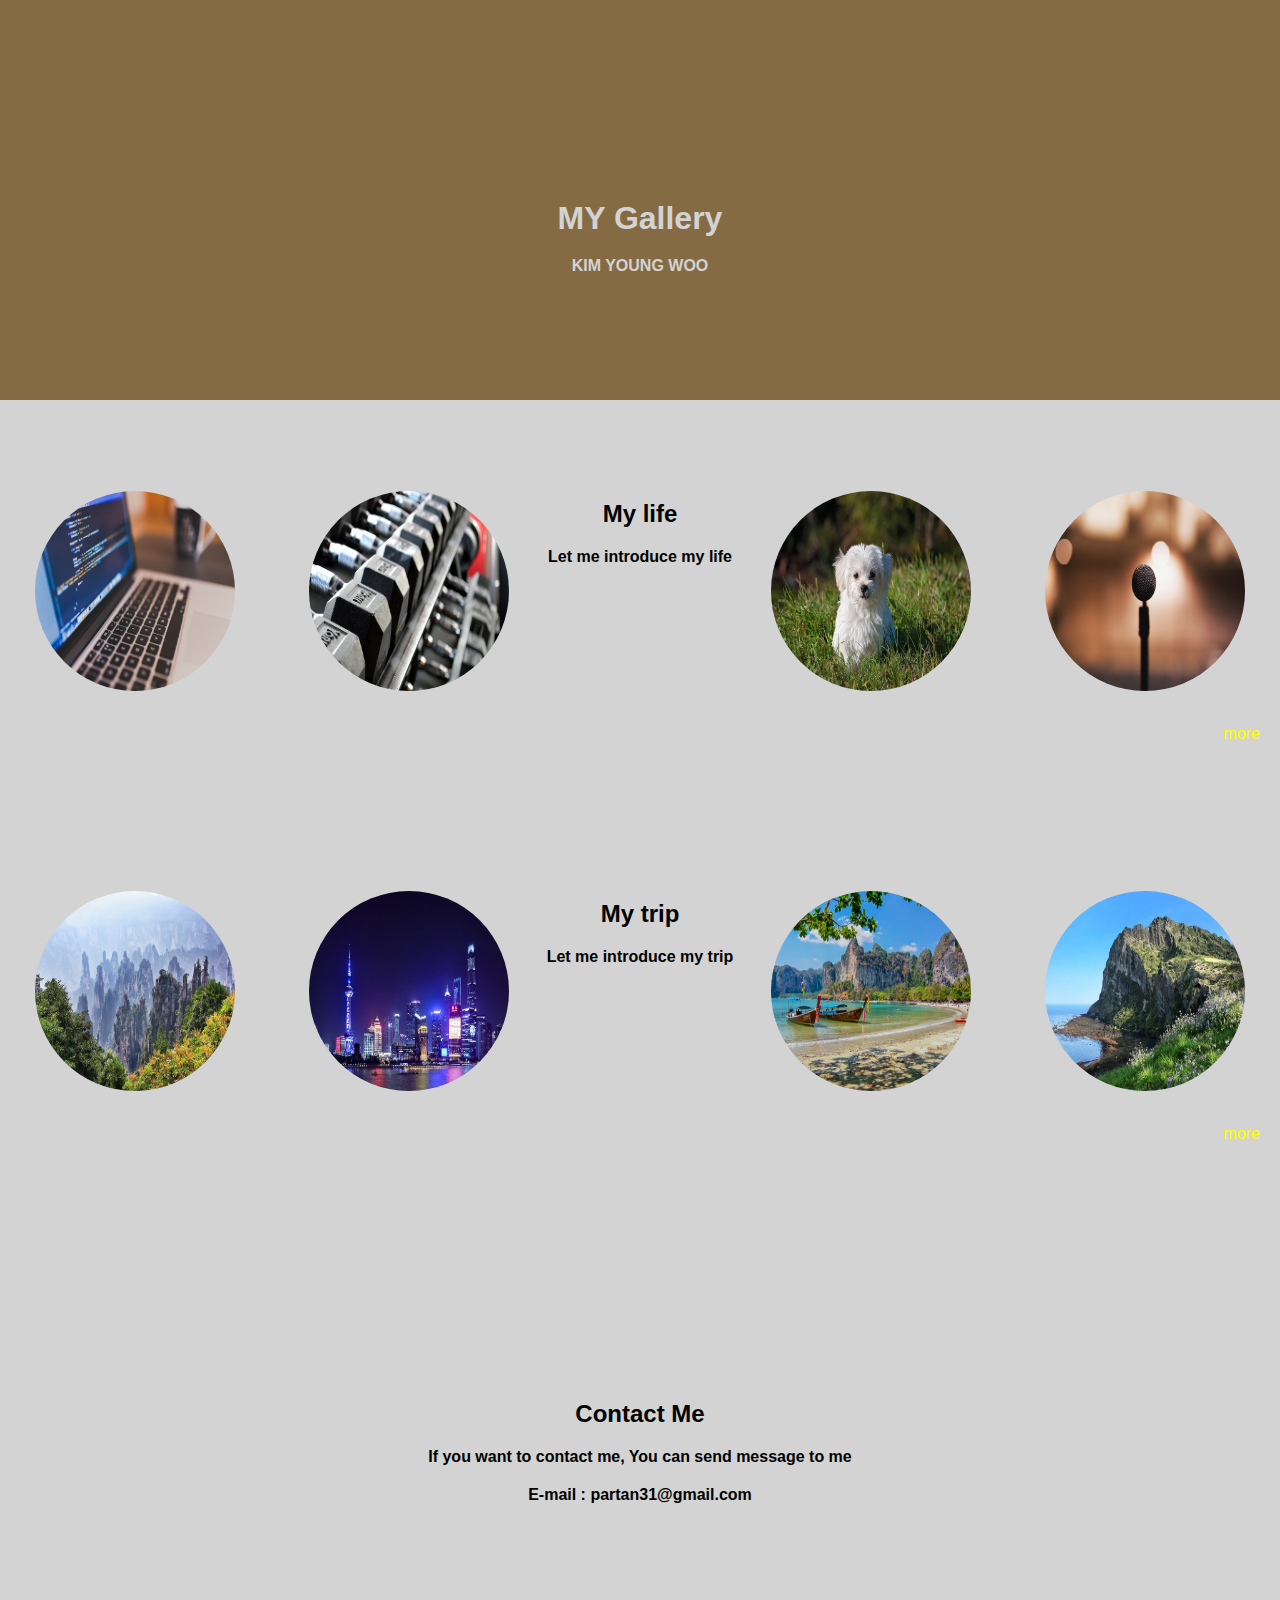
<file: Mygallery/index-not.html>
<!DOCTYPE html>
<html lang="en">
<head>
    <meta charset="UTF-8">
    <meta http-equiv="X-UA-Compatible" content="IE=edge">
    <meta name="viewport" content="width=device-width, initial-scale=1.0">
    <link href="css/main.css" rel="stylesheet" type="text/css">
    <title>MY Gallery</title>
</head>
<body>

    <header id="head">
        <div>
            <div class="head-content">
                <h1>MY Gallery</h1>
                <h4>KIM YOUNG WOO</h4>
            </div>
        </div>
    </header> <!-- 헤더 끝-->

    <section id="life">
        <div class="life-content">
            <h2>My life</h2>
            <h4>Let me introduce my life</h4>
        </div>

        <div class="life-left">
            <img src="images/coding.jpg">
            <img src="images/fitness.jpg">
        </div>

        <div class="life-right">
            <img src="images/pet.jpg">
            <img src="images/sing.jpg">
        </div>
        <div class="life-more">
            <span><a href="#">more</a></span>
        </div>
    </section> <!-- life 끝 -->

    <section id="trip">
        <div class="trip-content">
            <h2>My trip</h2>
            <h4>Let me introduce my trip</h4>
        </div>

        <div class="trip-left">
            <img src="images/china.jpg">
            <img src="images/shanghai.jpg">
        </div>

        <div class="trip-right">
            <img src="images/thailand.jpg">
            <img src="images/jeju.jpg">
        </div>
        <div class="trip-more">
            <span><a href="#">more</a></span>
        </div>
    </section> <!-- trip 끝 -->

    <footer id="foot">
        <div class="foot-content">
            <h2>Contact Me</h2>
            <h4>If you want to contact me, You can send message to me</h4>
            <h4>E-mail : partan31@gmail.com</h4>
        </div>
    </footer>




</body>
</html>
</file>
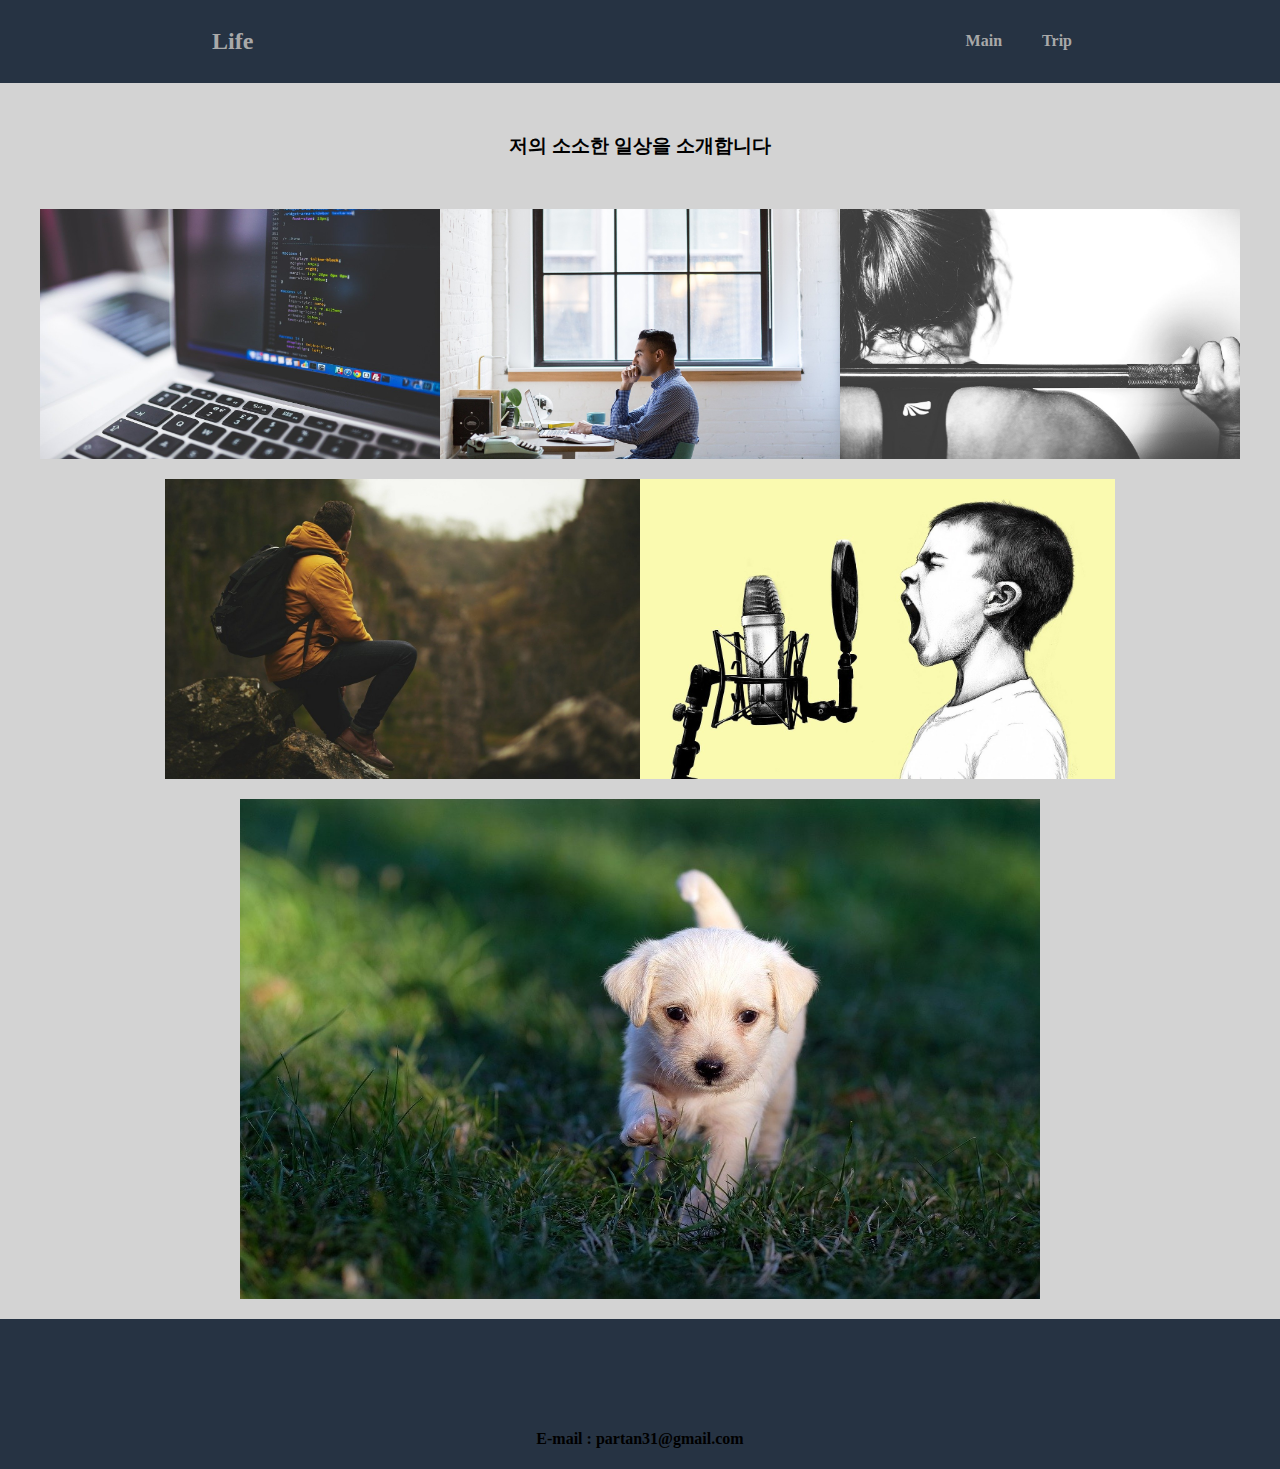
<file: MyGallery - 김영우/pages/life.html>
<!DOCTYPE html>
<html lang="en">
<head>
    <meta charset="UTF-8">
    <meta http-equiv="X-UA-Compatible" content="IE=edge">
    <meta name="viewport" content="width=device-width, initial-scale=1.0">
    <link href="../css/life.css" rel="stylesheet" type="text/css">
    <script src="../js/jquery.js"></script>
    <script src="../js/life.js"></script>

    <title>MyGallery - Life</title>
    
</head>
<body>
    <nav id="navi">
        <div class="nav-name">
            <h2>Life</h2>
        </div>
        <div class="nav-list">
            <ul>
                <li><a href="../index.html">Main</a></li>
                <li><a href="trip.html">Trip</a></li>
            </ul>
        </div>
    </nav>

    <article id="body-box">

        <div class="life-intro">
            <h3>저의 소소한 일상을 소개합니다</h3>
        </div>

        <section id="main-box-1">
                <div class="photos">
                    <img src="../images/life/1.jpg" title="학원수업, 클릭하면 크게보기" onclick="newpop(1)">
                </div>
                <div class="photos">
                    <img src="../images/life/2.jpg" title="자기개발, 클릭하면 크게보기" onclick="newpop(2)">
                </div>

                <div class="photos">
                    <img src="../images/life/3.jpg" title=" 운동하기, 클릭하면 크게보기" onclick="newpop(3)">
                </div>
        </section>

        <section id="main-box-2">
                <div class="photos">
                    <img src="../images/life/4.jpg" title="등산하기, 클릭하면 크게보기"  onclick="newpop(4)">
                </div>
                <div class="photos">
                    <img src="../images/life/5.jpg" title="노래부르기, 클릭하면 크게보기"  onclick="newpop(5)">
                </div>
        </section>
            
        <section id="main-box-3">
                <div class="photos">
                    <img src="../images/life/6.jpg"title="강아지랑 산책하기, 클릭하면 크게보기"  onclick="newpop(6)">
                </div>
        </section>

        <div class="go_top">
            <a id="top-btn" href="#">TOP</a>
        </div>
        <!-- <hr> -->
</article>


<footer class="footer-box">
    <div class="foot">
        <h4>E-mail : partan31@gmail.com</h4>
    </div>
</footer>
       
</body>
</html>
</file>
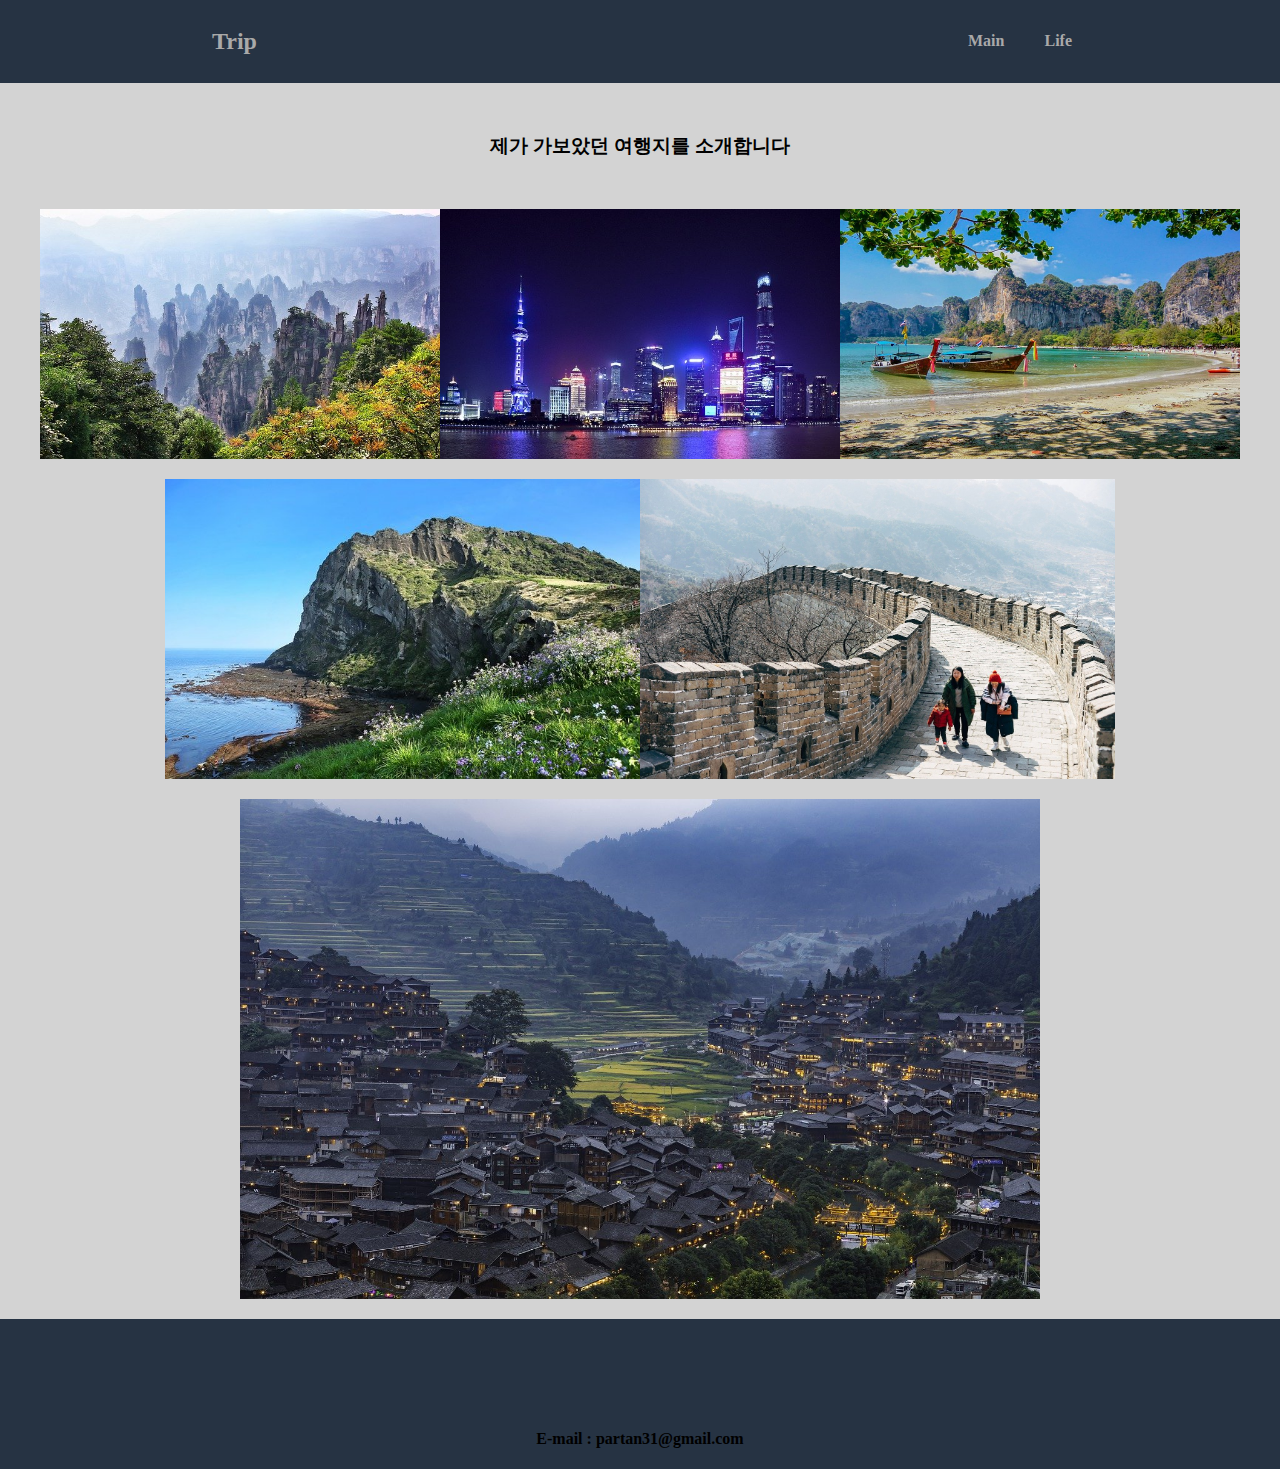
<file: MyGallery - 김영우/pages/trip.html>
<!DOCTYPE html>
<html lang="en">
<head>
    <meta charset="UTF-8">
    <meta http-equiv="X-UA-Compatible" content="IE=edge">
    <meta name="viewport" content="width=device-width, initial-scale=1.0">
    <link href="../css/trip.css" rel="stylesheet" type="text/css">
    <script src="../js/jquery.js"></script>
    <script src="../js/trip.js"></script>
    <title>MyGallery - Trip</title>
    
</head>
<body>
    <nav id="navi">
        <div class="nav-name">
            <h2>Trip</h2>
        </div>
        <div class="nav-list">
            <ul>
                <li><a href="../index.html">Main</a></li>
                <li><a href="life.html">Life</a></li>
            </ul>
        </div>
    </nav>

    <article id="body-box">

        <div class="trip-intro">
            <h3>제가 가보았던 여행지를 소개합니다</h3>
        </div>

        <section id="main-box-1">
                <div class="photos">
                    <img src="../images/trip/1.jpg" title="중국 장가계, 클릭하면 크게보기" onclick="newpop(1)">
                        <h3 class="title">장가계</h3>
                        <h3 class="category">중국</h3>
                </div>
                <div class="photos">
                    <img src="../images/trip/2.jpg" title="중국 상해, 클릭하면 크게보기" onclick="newpop(2)">
                </div>

                <div class="photos">
                    <img src="../images/trip/3.jpg" title="태국 어딘가, 클릭하면 크게보기" onclick="newpop(3)">
                </div>
        </section>

        <section id="main-box-2">
                <div class="photos">
                    <img src="../images/trip/4.jpg" title="제주도, 클릭하면 크게보기" onclick="newpop(4)">
                </div>
                <div class="photos">
                    <img src="../images/trip/5.jpg" title="중국 만리장성, 클릭하면 크게보기" onclick="newpop(5)">
                </div>
        </section>
            
        <section id="main-box-3">
                <div class="photos">
                    <img src="../images/trip/6.jpg" title="중국 어딘가, 클릭하면 크게보기" onclick="newpop(6)">
                </div>
        </section>

        <div class="go_top">
            <a id="top-btn" href="#">TOP</a>
        </div>
        <!-- <hr> -->
</article>

<footer class="footer-box">
    <div class="foot">
        <h4>E-mail : partan31@gmail.com</h4>
    </div>
    
</footer>
       
</body>
</html>
</file>
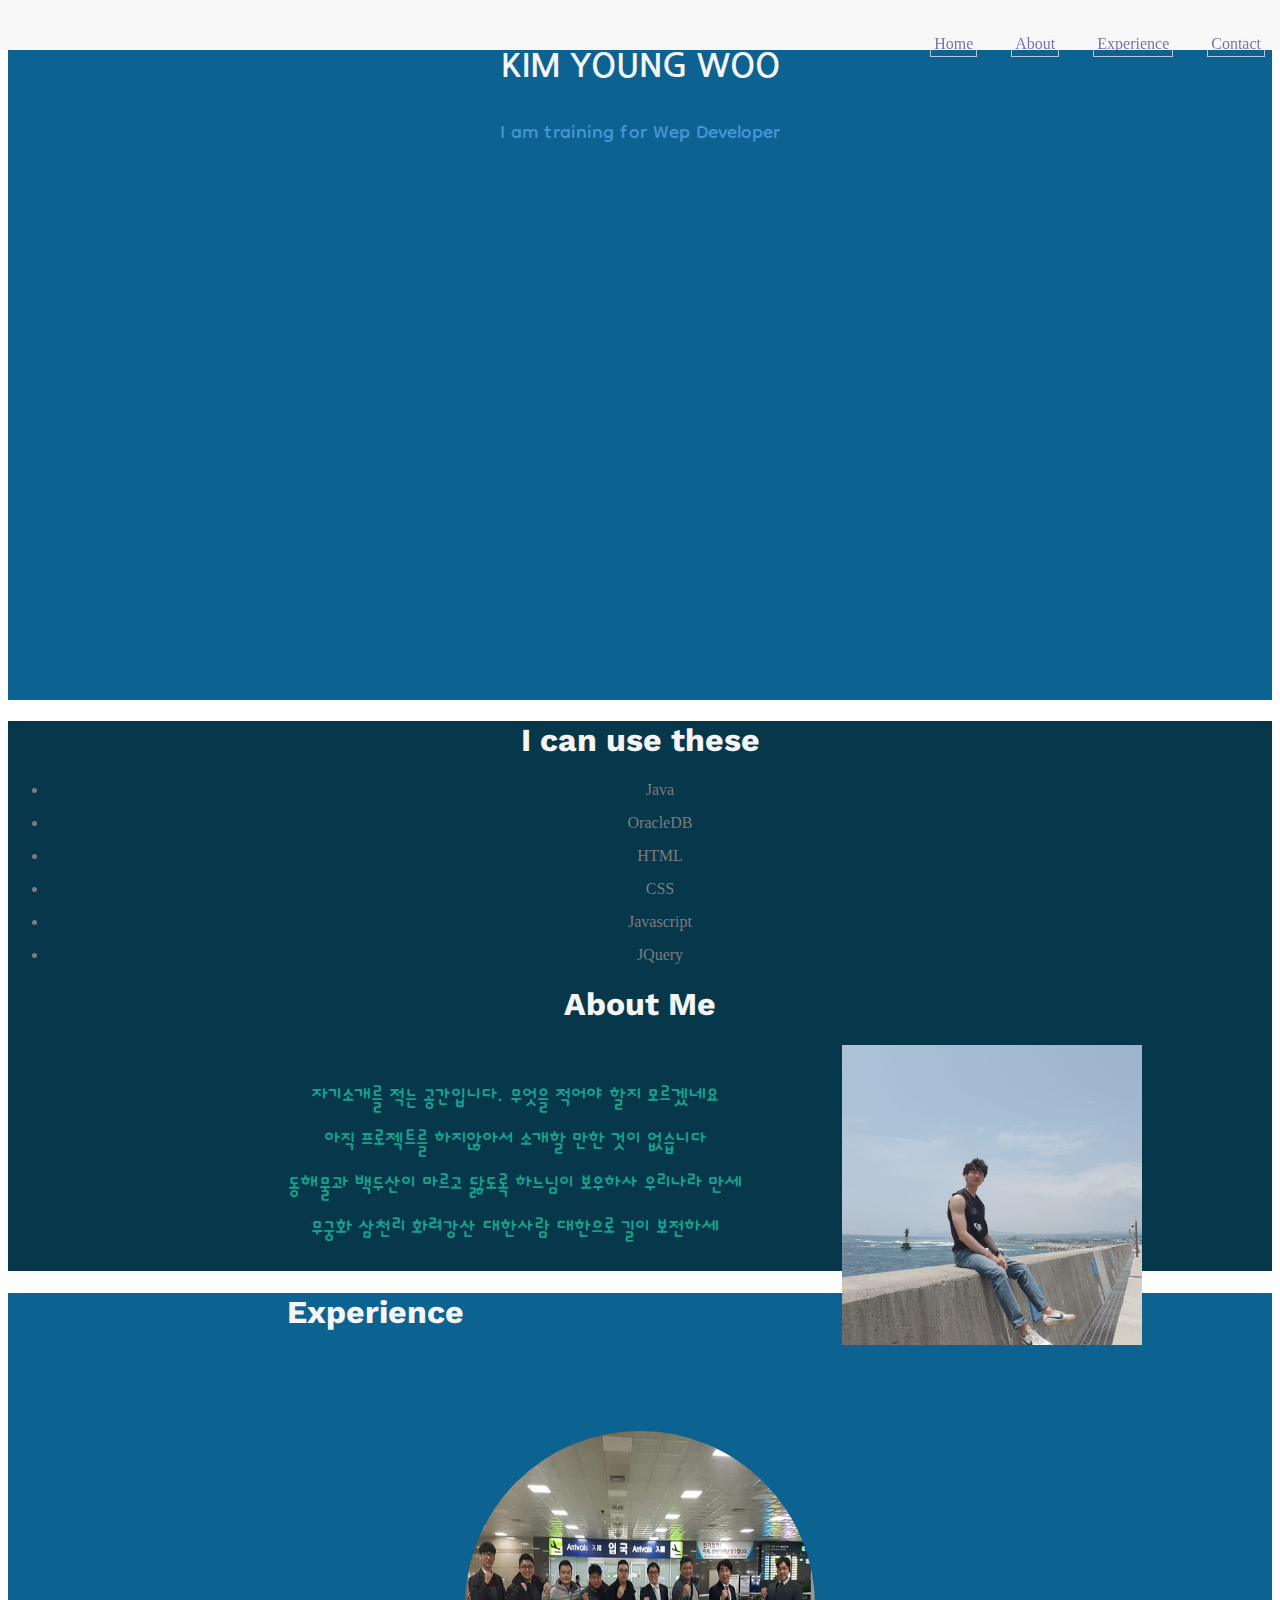
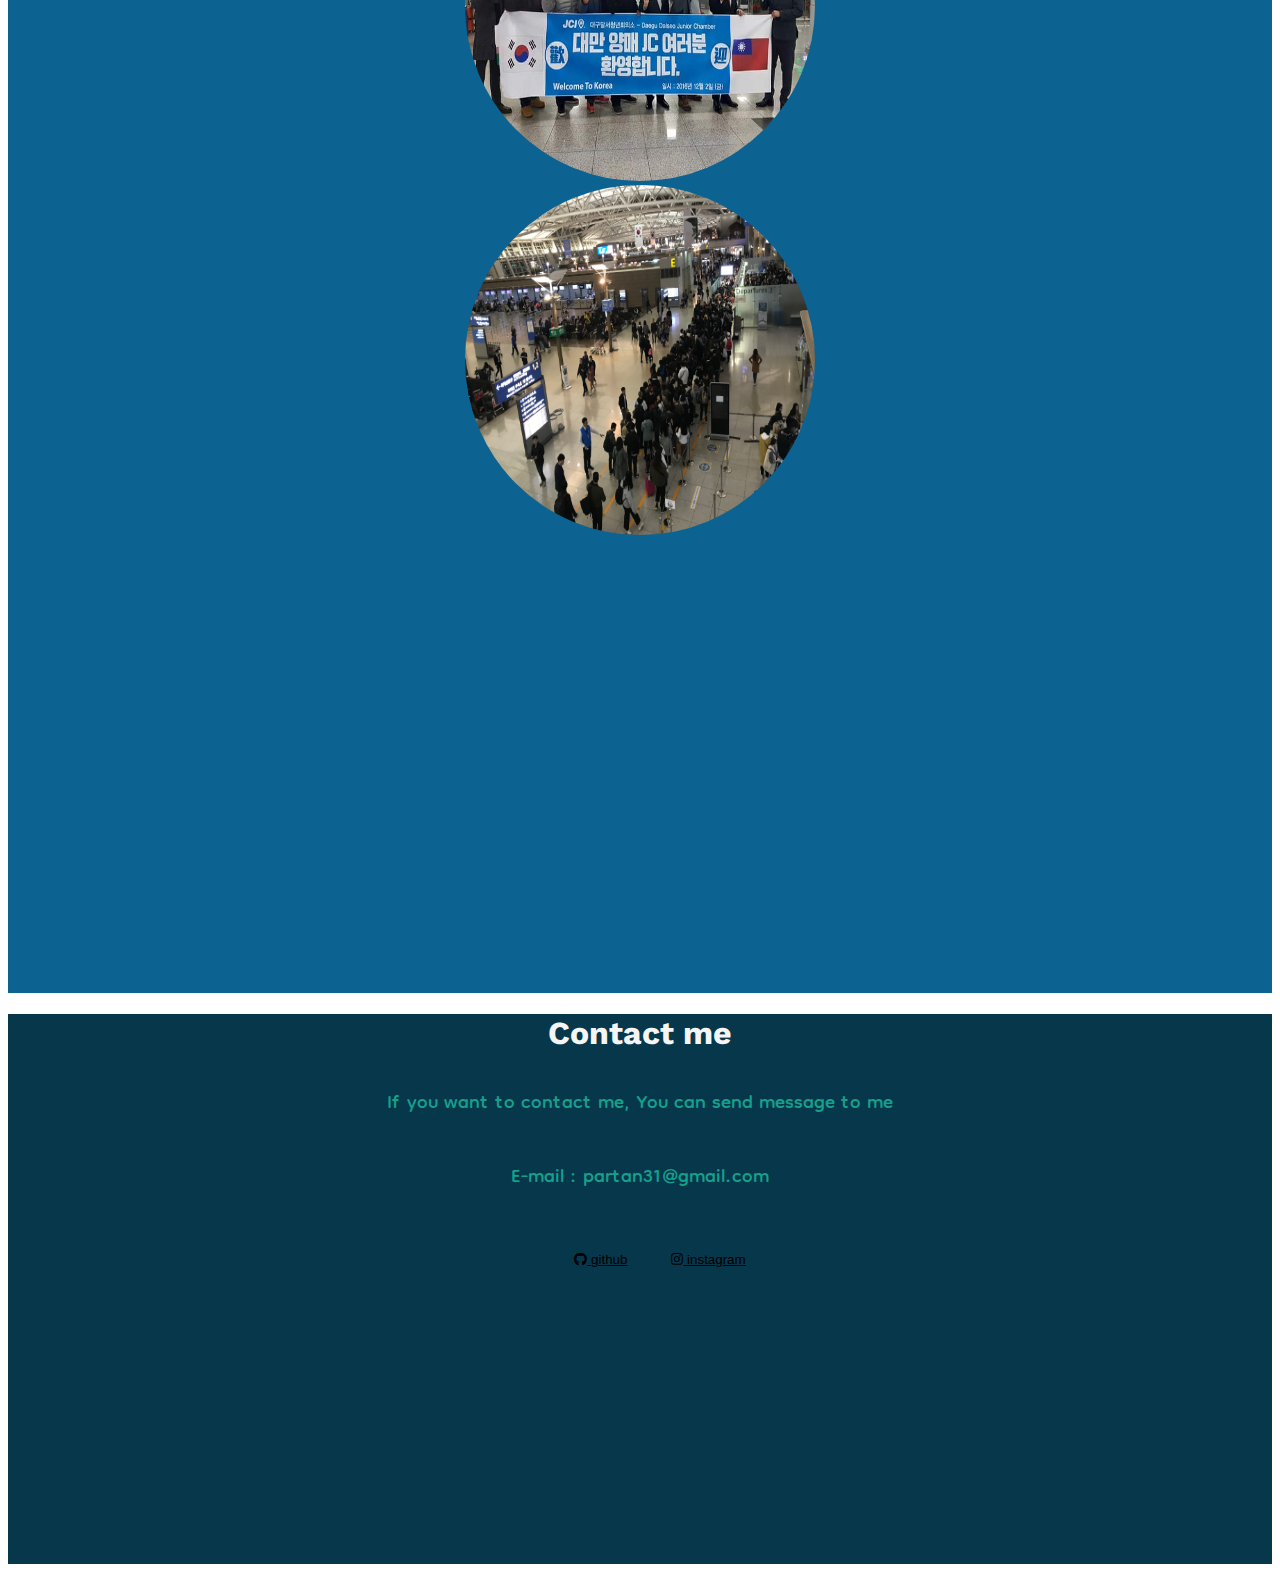
<file: portfolio/practice/realmain1-3 네브바부드럽게.html>
<!DOCTYPE html>
<html lang="en">
<head>
    <meta charset="UTF-8">
    <meta http-equiv="X-UA-Compatible" content="IE=edge">
    <meta name="viewport" content="width=device-width, initial-scale=1.0">
    <link href="css/realmain1.css" rel="stylesheet" type="text/css">
    <link rel="stylesheet" href="https://maxcdn.bootstrapcdn.com/font-awesome/4.7.0/css/font-awesome.min.css"
     integrity="sha384-zCbKRCUGaJDkqS1kPbPd7TveP5iyJE0EjAuZQTgFLD2ylzuqKfdKlfG/eSrtxUkn" crossorigin="anonymous">
     <link
     rel="stylesheet"
     href="https://cdnjs.cloudflare.com/ajax/libs/font-awesome/5.8.2/css/all.min.css"
   />
     <title>KIMYOUNGWOO's Portfolio</title>
     <link rel="preconnect" href="https://fonts.googleapis.com">
<link rel="preconnect" href="https://fonts.gstatic.com" crossorigin>
<link href="https://fonts.googleapis.com/css2?family=Black+Han+Sans&family=Dongle&family=Nanum+Gothic:wght@700&family=Roboto+Mono:wght@600&family=Work+Sans&display=swap" rel="stylesheet">
<script src="js/jquery.js"></script>
<script>

    $(function(){  // 네브바 부드럽게 움직이기
        $( '.navi-home' ).click( function() {
        $( 'html, body' ).animate( { scrollTop : 0 }, 400 );
            return false;
        } );
        $( '.navi-about' ).click( function() {
        $( 'html, body' ).animate( { scrollTop : 625 }, 400 );
            return false;
        } );
        $( '.navi-exp' ).click( function() {
        $( 'html, body' ).animate( { scrollTop : 1180 }, 400 );
            return false;
        } );
        $( '.navi-contact' ).click( function() {
        $( 'html, body' ).animate( { scrollTop : 2300 }, 400 );
            return false;
        } );
} );

    function showContent() { // 이미지 컨텐츠박스 
        document.getElementById('ex-content-1').style.display = 'block';
        document.getElementById('ex-content-2').style.display = 'block';
    }

</script>
</head>

<body>
    <div>
        <nav class="navibox">
            <ul class="list-unstyled">
                <a href="#home"><li class="navi navi-home" >Home</li></a>
                <a href="#about"><li class="navi navi-about" >About</li></a>
                <a href="#experience"><li class="navi navi-exp" >Experience</li></a>
                <a href="#contact"><li class="navi navi-contact" >Contact</li></a>
            </ul>
        </nav>
    </div> <!-- 네브 끝-->

    <header id="home">
        <div class="row">
            <div class="col-12 main-title">
                <h1 class="display-2">KIM YOUNG WOO</h1>
                <p>I am training for Wep Developer</p>
            </div>
        </div>
    </header> <!-- 헤더 끝-->

    <section id="about">
    <div class="row">
            <div class="col-4">
                <h1 class="display-4">I can use these</h1>
                <ul class="list-unstyled">
                    <li>Java</li>
                    <li>OracleDB</li>
                    <li>HTML</li>
                    <li>CSS</li>
                    <li>Javascript</li>
                    <li>JQuery</li>
                </ul>
            </div>

            <div class="col-8">
                <h1 class="display-4">About Me</h1>
                <div> <!-- 여기 어떻게 하지....? -->
                        <div style="float: right; margin-right: 100px; margin-left: 100px;">
                            <img src="images/myphoto.jpg">
                        </div>
                        <div style="float: right;">
                            <p class="text-center mt-5">
                                자기소개를 적는 공간입니다. 무엇을 적어야 할지 모르겠네요<br>
                                아직 프로젝트를 하지않아서 소개할 만한 것이 없습니다 <br>
                                동해물과 백두산이 마르고 닳도록 하느님이 보우하사 우리나라 만세<br>
                                무궁화 삼천리 화려강산 대한사람 대한으로 길이 보전하세
                            </p>
                        </div>
                        <div style="clear: both;"></div>
                </div>
            </div>

    </div>
    </section> <!-- 어바웃 끝-->
    
    <article id="experience">  <!-- 경력부분 너무 허접함, 좀 더 꾸며보자-->
            <div>
                <h1 class="display-4">Experience</h1>
            </div>
            <div class="row">
                <div class="col-3">
                    <div>
                        <img class="ex-img" src="images/guide.jpg"  onclick="showContent()">
                    </div>
                </div>
                <div class="col-3" id="ex-content-1">
                    <h4>통역 지원 활동</h4>
                    <p>대만 양매JC 한국방문 통역 지원 2016.12</p>
                </div>
                
                <div class="col-3" id="ex-content-2">
                    <h4>(주)인천공항 운영서비스 근무</h4>
                    <p>2017.05 ~ 2020.01</p>
                </div>
                <div class="col-3">
                    <div>
                        <img class="ex-img" src="images/airport.jpg" onclick="showContent()">
                    </div>
                </div>
            </div>



    </article> <!-- 경력 끝 -->

    <footer id="contact">
        <div class="row">
            <div class="col-12">
                <h1 class="display-4">Contact me</h1>
                <p>If you want to contact me, You can send message to me</p>
                <p>E-mail : partan31@gmail.com</p>
                <ul class="list-unstyled text-center">
                    <li><button><a href="https://github.com/Kyw111" target="_blank"><i class="fab fa-github"></i> github</a></button></li>
                    <li><button><a href="https://www.instagram.com/k_0woo/" target="_blank"><i class="fab fa-instagram"></i> instagram</a></button></li>
                </ul>
            </div>
        </div>
    </footer> <!-- 푸터 끝-->
</body>
</html>
</file>
<file: Mygallery/css/main.css>
body {
    width: 100%;
    color: rgb(207, 207, 207);
}
* { 
    font-family: 'Noto Sans KR', sans-serif;;
    text-decoration: none;
    text-align: center;
    margin: 0;
}
#life img, #trip img {
    width: 200px;
    height: 200px;
    margin: 5px 35px;
    border-radius: 50%;
    z-index: 1;
    animation-name: photos;
    animation-duration: 2s;
    animation-iteration-count: infinite; /* 동작횟수 무한*/
    animation-direction: alternate;
}
    @keyframes photos {
    from {
        /* border-radius: 15px; */
        transform: translateY(5px);
    }
    to {
        /* border-radius: 50%; */
        transform: translateY(15px);
    }
}
#head {
    background-color: lightgrey;
    height: 400px;
    transition: all 1s;
    color: black;
}
.head-content {
    top: 200px;
    position: relative;
}
#head:hover {
    background-color: #856b43;
    color: lightgrey;
}
body h1, h2, h4 {
    margin-bottom: 20px;
    transition: transform 0.5s;
}
body h1:hover, h2:hover {
    transform: scale(.9);
    cursor: pointer;
}
#life {
    background-color: lightgrey;
    height: 400px;
    transition: all 1s;
    color: black;
}
#life:hover {
    background-color: #732C2C;
    color: lightgrey;
}
.caption1, .caption2, .caption3, .caption4 { /* 캡션 */
    position: absolute;
    top: 220px;
    left: 50px;
    opacity: 0;
    transition: 0.5s;
}
.life-content {
    top: 100px;
    position: relative;
}
.life-left:hover, .trip-left:hover,
 .life-right:hover, .trip-right:hover {
    cursor: pointer;
}
.life-left, .trip-left {
    float: left;
    position: relative;
}
.life-right, .trip-right {
    float: right;
    position: relative;
}
.life-more, .trip-more  {
    clear: both;
    float: right;
    margin-top: 25px;
    margin-right: 20px;
}
.life-more>span>a, .trip-more>span>a {
    color: yellow;
}
.life-more:hover, .trip-more:hover {
    background-color:darkgrey;
    border-radius: 10px;
    padding: 5px;
}
#trip {
    background-color: lightgrey;
    height: 400px;
    transition: all 1s;
    color: black;
}
#trip:hover {
    background-color: #856b43;
    color: lightgrey;
}
.trip-content {
    top: 100px;
    position: relative;
}

#foot {
    background-color: lightgrey;
    height: 400px;
    transition: all 1s;
    color: black;
}
.foot-content {
    top: 200px;
    position: relative;
}
#foot:hover {
    background-color: #732C2C;
    color: lightgrey;
}
.subcontent-1, .subcontent-2, .subcontent-3 {
    opacity: 0;
    transition: 0.5s;
}
#top-btn {
    position: fixed;
    right: 2%;
    bottom: 50px;
    display: none;
    text-decoration: none;
    z-index: 10;
    font-weight: bold;
    color: rgb(207, 207, 207);
}
#top-btn:hover {
    color: black;
}
a {
    color: rgb(207, 207, 207);
}

.navbar {      /* 네브바 */
    padding: 10px;
    display: flex;
    justify-content: space-between;
    align-items: center;
    background-color: #263343;
}
.navbar_logo {
    margin-left: 20px;
    font-size: 24px;
    color: rgb(207, 207, 207);
}
.navbar_logo i {
    color: #d49466;
}
.navbar_menu {
    display: flex;
    list-style: none;
    padding-left: 0;
}
.navbar_menu li {
    padding : 8px 12px;
}
.navbar_menu li:hover {
    background-color: cornflowerblue;
    border-radius: 8px;
}
.navbar_icons {
    list-style: none;
    color: rgb(207, 207, 207);
    display: flex;
    padding-left: 0;
    margin-right: 20px;
}
.navbar_icons li:hover {
    background-color: cornflowerblue;
    border-radius: 5px;
}
.navbar_icons li{
    padding: 8px 12px;
}
@media screen and (max-width: 768px) { /* 반응형 */
    .navbar {
        flex-direction: column;
        align-items: flex-start;
        padding: 8px 24px;
    }
    .navbar_menu {
        flex-direction: column;
        align-items: center;
        width: 100%;
    }
    .navbar_menu li {
        width: 100%;
        text-align: center;
    }
    .navbar_icons {
        justify-content: center;
        width: 100%;
    }
}
</file>
<file: MyGallery - 김영우/css/life.css>
body {
    margin: 0;
    text-align: center;
    background-color: lightgrey;
}
#navi {
    width: 100%;
    background-color: #263343;
    display: flex;
    justify-content: space-between;
    align-items: center;
    padding: 8px 12px;
    /* margin: 30px; */
}
.nav-name {
    margin-left: 200px;
    color: darkgray;
}
.nav-list {
    margin-right: 200px;
}
.nav-list ul{
    font-weight: bold;
    list-style: none;
    display: flex;
}
.nav-list a:hover{
    color: black;
}
.nav-list a {
    text-decoration: none;
    color: darkgrey;
    margin: 20px;
}
#main-box-1, #main-box-2, #main-box-3 {
    display: flex;
    justify-content: center;
    align-items: center;
    margin: 20px;
}
#main-box-1 .photos {
    width: 400px;
    height: 250px;
    overflow: hidden;
    position: relative;
}
#main-box-2 .photos {
    width: 475px;
    height: 300px;
    overflow: hidden;
    position: relative;
}
#main-box-3 .photos {
    width: 800px;
    height: 500px;
    overflow: hidden;
    position: relative;
}
#main-box-1 img {
    width: 400px;
    height: 250px;
    /* margin: 5px; */
    overflow: hidden;
}
#main-box-2 img {
    width: 475px;
    height: 300px;
    /* margin: 2px; */
    overflow: hidden;
}
#main-box-3 img {
    width: 800px;
    height: 500px;
    /* margin: 5px; */
    overflow: hidden;
}
#body-box {
    /* background-color: #54442B; */
}
#body-box img {
    transition: all 0.5s ease-out;
}
#body-box img:hover{
    transform: scale(1.1);
    border-radius: 10px;
    cursor: pointer;
}
footer {
    background-color: #263343;
}
.foot {
    clear: both;
    width: 100%;
    height: 150px;
    display: flex;
    justify-content: center;
    align-items: flex-end;
}
#top-btn {
    position: fixed;
    right: 2%;
    bottom: 50px;
    display: none;
    text-decoration: none;
    z-index: 10;
    font-weight: bold;
    color: rgb(207, 207, 207);
}
#top-btn:hover {
    color: black;
}

.life-intro {
    margin: 50px 0px;
}
</file>
<file: MyGallery - 김영우/css/trip.css>
body {
    margin: 0;
    text-align: center;
    background-color: lightgrey;
}
#navi {
    width: 100%;
    background-color: #263343;
    display: flex;
    justify-content: space-between;
    align-items: center;
    padding: 8px 12px;
    /* margin: 30px; */
}
.nav-name {
    margin-left: 200px;
    color: darkgray;
}
.nav-list {
    margin-right: 200px;
}
.nav-list ul{
    font-weight: bold;
    list-style: none;
    display: flex;
}
.nav-list a {
    text-decoration: none;
    color: darkgrey;
    margin: 20px;
}
.nav-list a:hover{
    color: black;
}
#main-box-1, #main-box-2, #main-box-3 {
    display: flex;
    justify-content: center;
    align-items: center;
    margin: 20px;
}
#main-box-1 .photos {
    width: 400px;
    height: 250px;
    overflow: hidden;
    position: relative;
}
#main-box-2 .photos {
    width: 475px;
    height: 300px;
    overflow: hidden;
    position: relative;
}
#main-box-3 .photos {
    width: 800px;
    height: 500px;
    overflow: hidden;
    position: relative;
}
#main-box-1 img {
    width: 400px;
    height: 250px;
    /* margin: 5px; */
    overflow: hidden;
}
#main-box-2 img {
    width: 475px;
    height: 300px;
    /* margin: 2px; */
    overflow: hidden;
}
#main-box-3 img {
    width: 800px;
    height: 500px;
    /* margin: 5px; */
    overflow: hidden;
}
#body-box {
    /* background-color: #54442B; */
}
#body-box img {
    transition: all 0.5s ease-out;
}
#body-box img:hover{
    transform: scale(1.1);
    border-radius: 10px;
    cursor: pointer;
}
footer {
    background-color: #263343;
}
.foot {
    clear: both;
    width: 100%;
    height: 150px;
    display: flex;
    justify-content: center;
    align-items: flex-end;
}
#top-btn {
    position: fixed;
    right: 2%;
    bottom: 50px;
    display: none;
    text-decoration: none;
    z-index: 10;
    font-weight: bold;
    color: white;
}
#top-btn:hover {
    color: black;
}
.trip-intro {
    margin: 50px 0px;
}
</file>
<file: portfolio/practice/css/realmain1.css>
.navibox{
    position: fixed;
    height: 50px;
    width: 100%;
    background-color: whitesmoke;
    opacity: 0.7;
    top: 0;
    left: 0;
    text-align: right;
    z-index: 10;
}
.navi {
    border: 0.5px solid whitesmoke;
    color: rgb(63, 52, 138);
    padding: 3px;
    display: inline-block;
    margin: 15px;
    transition: all 0.5s;

}
.navi:hover{
    transform: translateX(-5px);
    /* transform: scale(1.05); */
    color: black;
    font-weight: bold;
    background-color: lightgrey;
    border-radius: 15px;
}

header { /* #home 으로 옮겨줘야함 */
    text-align: center;
    background-color: #0C6291;
    height: 650px;
    transition: all 1s;
    margin-top: 50px;
    color: rgb(67, 148, 214);
}
header:hover, article:hover{
    background-color: rgb(29, 78, 143);
}
.col-12 {
    top: 300px
}
.col-12 h1 {
    transition: transform 0.8s;
}
.col-12 h1:hover {
    transform: scale(1.1);
}
h1 {
    color: whitesmoke;
}
section, footer {
    text-align: center;
    background-color: #07374a;
    height: 550px;
    transition: all 1s;
    color: rgb(21, 160, 141);
    
}
section:hover, footer:hover{
    background-color: #0e4b63;
}
section .col-4 {
    left: 50px;
}
.col-4 li {
    margin-bottom: 15px;
    color: rgb(124, 124, 124);
    transition: all 0.5s;
}
.col-4 li:hover{
    color: black;
    transform: scale(1.1);
    text-decoration: none;
}

section .col-4, .col-8 {
    top: 50px;
}
.col-8 img{ /* 어바웃 사진 */
    width: 300px;
    height: 300px;
    float: right;
    /* border-radius: 50%; */
    margin-right: 30px;
    animation-name: about-photo;
    animation-duration: 2s;
    animation-iteration-count: infinite; /* 동작횟수 무한*/
    animation-direction: alternate;

}
    @keyframes about-photo {
        from {
            border-radius: 15px;
        }
        to {
            border-radius: 50%;
        }
}

article {
    text-align: center;
    background-color: #0C6291;
    height: 1300px;
    transition: all 1s;
    color: rgb(67, 148, 214);
    /* bottom: 30px; */
}
article img {
    width: 350px;
    height: 350px;
    border-radius: 50%;
    /* transition: all 1s; */
}
article .col-5 {
    transition: all 5s;
}
.toleft:hover {
    transform: translateX(-300px); 
}
.toright:hover {
    transform: translateX(300px);
}
footer li {
    display: inline-block;
    margin: 20px;
    text-decoration: none;
}
footer button {
    /* border: 0.5px solid #07374a; */
    /* border-radius: 50%; */
    /* padding-left: 5px;
    padding-right: 5px; */
    border: 0;
    outline: 1;
    padding: 0;
    /* background-color: #07374a; */
    background: none;
    transition: all 0.8s;

}
footer button:hover {
    /* transform: scale(1.2); */
    background-color: #0e4b63;
    /* color: black; */
    
}
#contact a {
    color: black;
}
#contact a:hover {
    text-decoration: none;
    color: lightgray;
}
#home{

}
#about{

}
#experience{

}
#contact{

}
.main-title{
    font-family: 'Nanum Gothic', sans-serif;
}
#home p, #about p, #experience p, #contact p{
    font-family: 'Dongle', sans-serif;
    font-size: 30px;
}
#experience h5 {
    font-family: 'Nanum Gothic', sans-serif;
}
.display-4 {
    font-family: 'Work Sans', sans-serif;
    transition: all 0.1s ease-in-out;
}
.display-4:hover{
    transform: translateX(-2px);
    /* transform: translateX(2px); */
}

#experience ul {
    bottom: 50px;
}
#experience li {
    list-style: none;
    margin-bottom: 50px;
}
#experience .col-4, .col-8 {
    top: 50px;
    /* bottom: 50px; */
}
#experience .display-4 {
    /* top: 150px; */
    margin-bottom: 100px;
}
#ex-content-1, #ex-content-2 {
    display: none;
}
</file>
